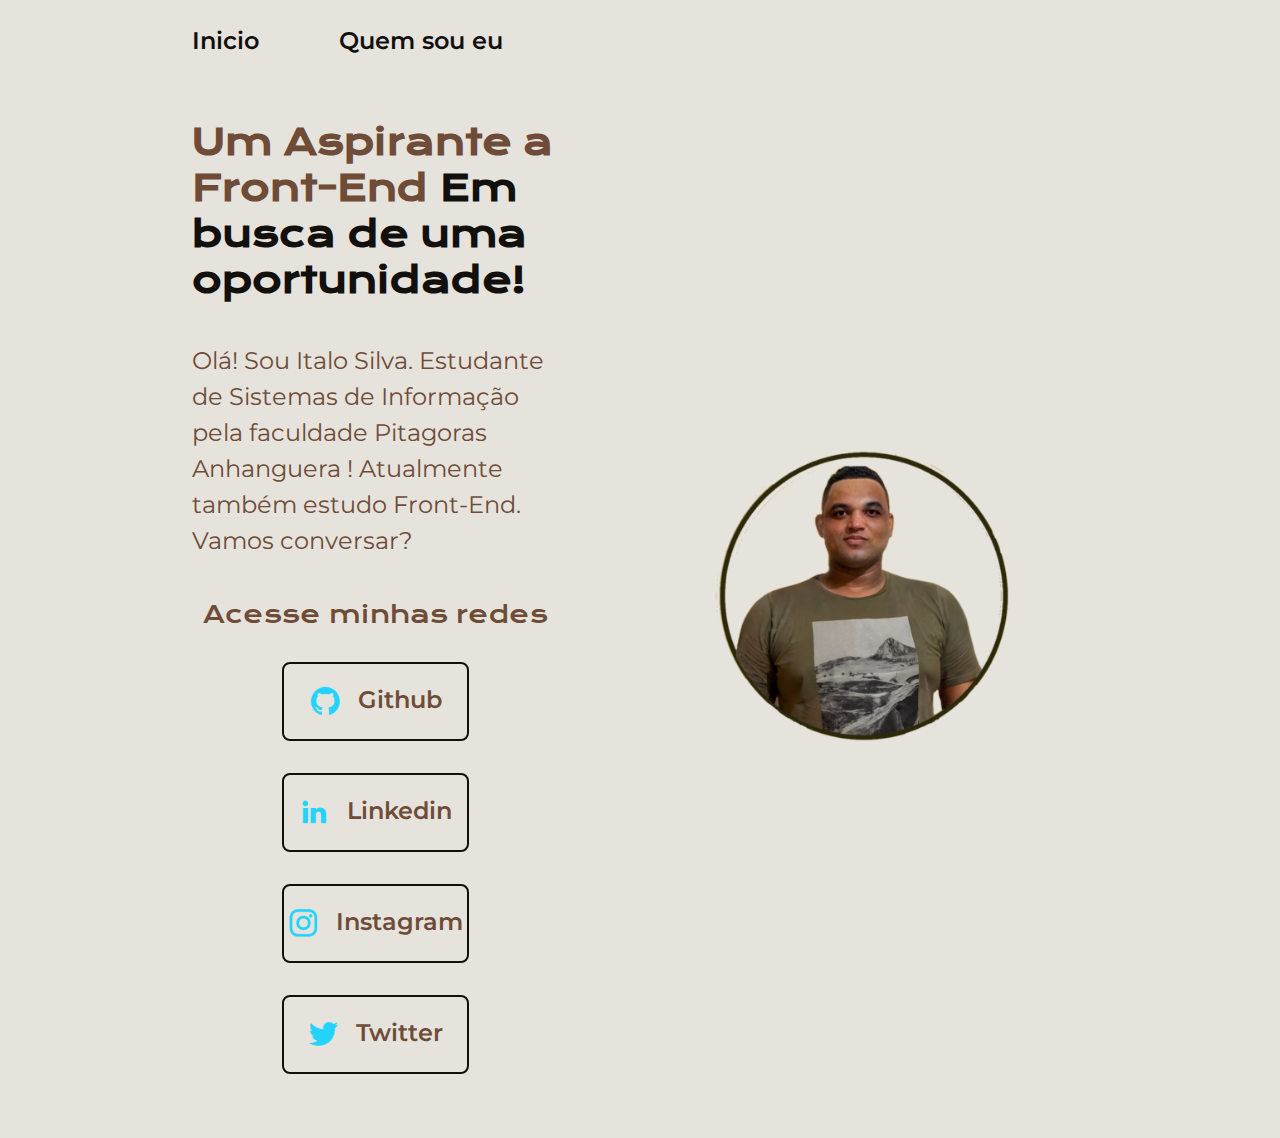
<file: index.html>
<!DOCTYPE html>
<html lang="pt-br">

<head>
    <meta charset="UTF-8">
    <meta http-equiv="X-UA-Compatible" content="IE=edge">
    <meta name="viewport" content="width=device-width, initial-scale=1.0">
    <title>Italo Silva dev</title>
    <link rel="stylesheet" href="./Estilo/style.css">
</head>

<body>
    <header class="cabecalho">
        <nav class="cabecalho__menu">
            <a class="cabecalho__menu__link" href="index.html">Inicio</a>
            <a class="cabecalho__menu__link" href="about.html">Quem sou eu</a>
        </nav>
    </header>
    <main class="apresentacao">
        <section class="apresentacao__conteudo">
            <h1 class="apresentacao__conteudo__titulo">Um Aspirante a Front-End <strong 
            class="titulo-destaque">Em busca de uma oportunidade!
            </strong></h1>
            <p class="apresentacao__conteudo__texto">Olá! Sou Italo Silva. Estudante de Sistemas de Informação pela 
                faculdade Pitagoras Anhanguera ! Atualmente também estudo Front-End. Vamos
            conversar?</p>
            <div class="apresentacao__links">
                <h2 class="apresentacao__links__subtitulo">Acesse minhas redes</h2>
                <a class="apresentacao__links__navegacao" href="https://github.com/italohs">
                    <img src="./Imagens/github.png">
                    Github
                </a>
                <a class="apresentacao__links__navegacao" href="https://linkedin.com/in/italohs">
                    <img src="./Imagens/linkedin.png">
                    Linkedin
                </a>
                <a class="apresentacao__links__navegacao" href="https://instagram.com/_itsilva">
                    <img src="./Imagens/instagram.png">
                    Instagram
                </a>
                <a class="apresentacao__links__navegacao" href="https://x.com/_itsilva">
                    <img src="./Imagens/twitter.png">
                    Twitter
                </a>
                
            </div>
        </section>
        <img class="apresentacao__imagem" src="./Imagens/usO .png" alt="Foto de Italo Silva">
    </main>
    
</body>

</html>
</file>
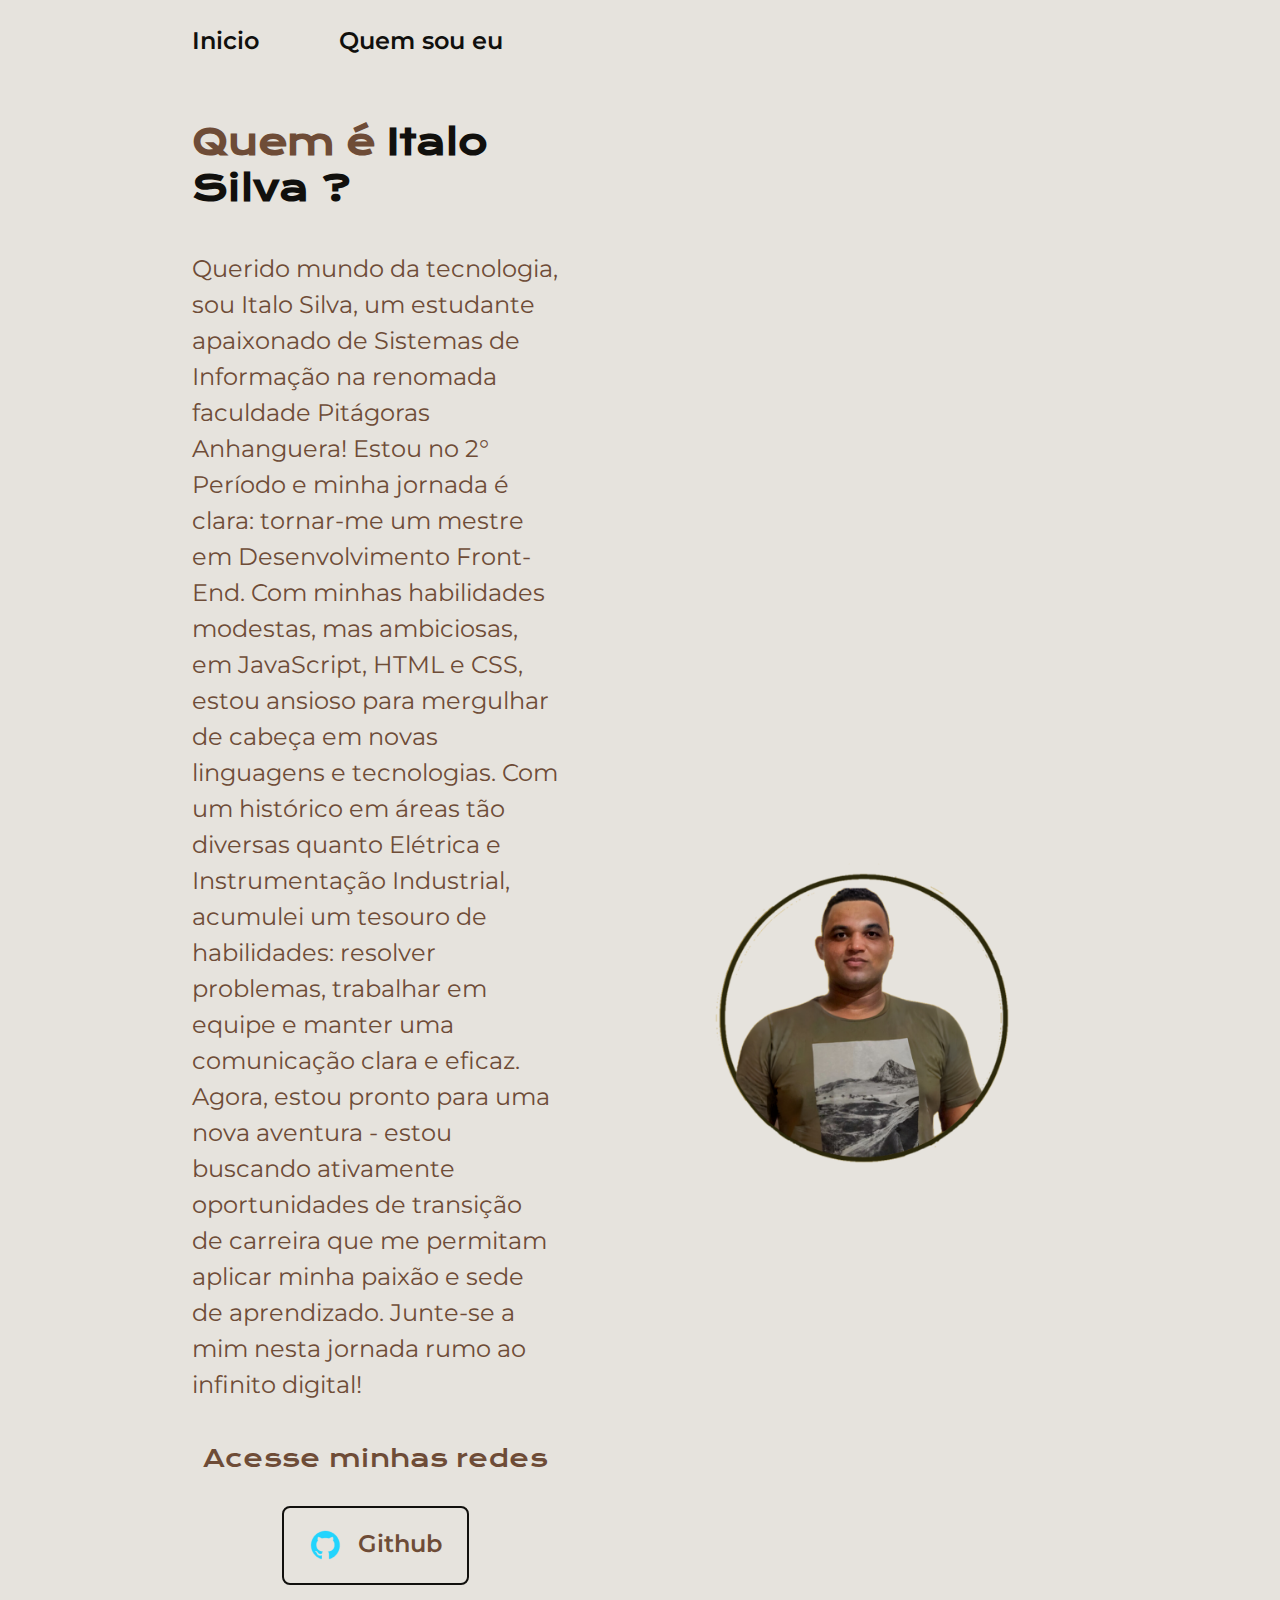
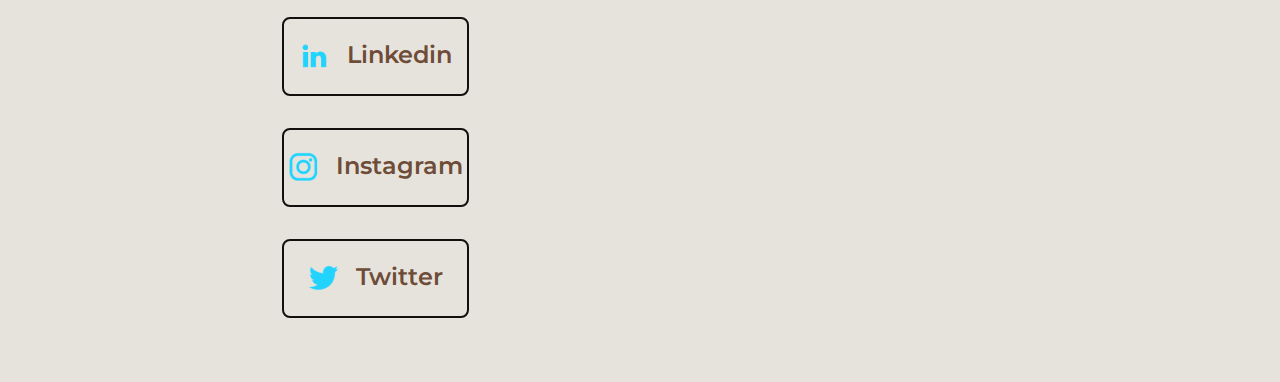
<file: about.html>
<!DOCTYPE html>
<html lang="pt-br">

<head>
    <meta charset="UTF-8">
    <meta http-equiv="X-UA-Compatible" content="IE=edge">
    <meta name="viewport" content="width=device-width, initial-scale=1.0">
    <title>Italo Silva dev</title>
    <link rel="stylesheet" href="./Estilo/style.css">
</head>

<body>
    <header class="cabecalho">
        <nav class="cabecalho__menu">
            <a class="cabecalho__menu__link" href="index.html">Inicio</a>
            <a class="cabecalho__menu__link" href="about.html">Quem sou eu</a>
        </nav>
    </header>
    <main class="apresentacao">
        <section class="apresentacao__conteudo">
            <h1 class="apresentacao__conteudo__titulo">Quem é<strong 
            class="titulo-destaque"> Italo Silva ? 
            </strong></h1>
            <p class="apresentacao__conteudo__texto"> Querido mundo da tecnologia, sou Italo Silva, 
                um estudante apaixonado de Sistemas de Informação na renomada faculdade Pitágoras Anhanguera! 
             Estou no 2° Período e minha jornada é clara: tornar-me um mestre em Desenvolvimento Front-End. 
             Com minhas habilidades modestas, mas ambiciosas, em JavaScript, HTML e CSS, estou ansioso para mergulhar de 
             cabeça em novas linguagens e tecnologias. 
                 Com um histórico em áreas tão diversas quanto Elétrica e Instrumentação Industrial, 
                acumulei um tesouro de habilidades: resolver problemas, trabalhar em equipe e manter 
                uma comunicação clara e eficaz.  Agora, estou pronto para uma nova aventura - estou buscando 
                ativamente oportunidades de transição de carreira que me permitam aplicar minha paixão e sede 
                de aprendizado. Junte-se a mim nesta jornada rumo ao infinito digital! </p>
            <div class="apresentacao__links">
                <h2 class="apresentacao__links__subtitulo">Acesse minhas redes</h2>
                <a class="apresentacao__links__navegacao" href="https://github.com/italohs">
                    <img src="./Imagens/github.png">
                    Github
                </a>
                <a class="apresentacao__links__navegacao" href="https://linkedin.com/in/italohs">
                    <img src="./Imagens/linkedin.png">
                    Linkedin
                </a>
                <a class="apresentacao__links__navegacao" href="https://instagram.com/_itsilva">
                    <img src="./Imagens/instagram.png">
                    Instagram
                </a>
                <a class="apresentacao__links__navegacao" href="https://x.com/_itsilva">
                    <img src="./Imagens/twitter.png">
                    Twitter
                </a>
            </div>
        </section>
        <img class="apresentacao__imagem" src="./Imagens/usO .png" alt="Foto de Italo HS">
    </main>
   
</body>

</html>
</file>
<file: Estilo/style.css>
@import url('https://fonts.googleapis.com/css2?family=Krona+One&family=Montserrat:wght@400;600&display=swap');

:root {
    --cor-primaria: #e6e3dd;
    --cor-secundaria:#6e4c37 ;
    --cor-terciaria: #11100d;
    --cor-hover: #61503c;

    --fonte-primaria: 'Krona One', sans-serif;
    --fonte-secundaria: 'Montserrat', sans-serif;
}
*{
    margin: 0;
    padding: 0;
}

body{
    box-sizing: border-box;
    background-color: var(--cor-primaria);
    color: var(--cor-secundaria);
}
.cabecalho{
    padding: 2% 0% 0% 15%;
}
.cabecalho__menu{
    display: flex;
    gap: 80px;
}
.cabecalho__menu__link{
    font-family: var(--fonte-secundaria);
    font-size: 1.5rem;
    font-weight: 600;
    color: var(--cor-terciaria);
    text-decoration: none;
}
.apresentacao{
    padding: 5% 15%;
    display: flex;
    align-items: center;
    justify-content: space-between;
    gap: 82px;
}
.apresentacao__conteudo{
    width: 50%;
    display: flex;
    flex-direction: column;
    gap: 40px;
}

.apresentacao__conteudo__titulo{
    font-size: 2.25rem;
    font-family: var(--fonte-primaria);
}
.titulo-destaque{
    color: var(--cor-terciaria);
}
.apresentacao__conteudo__texto{
    font-size: 1.5rem;
    font-family: var(--fonte-secundaria);
    line-height: 1.5;
}

.apresentacao__links{
    display: flex;
    flex-direction: column;
    justify-content: space-between;
    align-items: center;
    gap: 32px;
}
.apresentacao__links__subtitulo{
    font-family: var(--fonte-primaria);
    font-weight: 400;
    font-size: 1.5rem;
}
.apresentacao__links__navegacao{
    display: flex;
    justify-content: center;
    gap: 16px;
    border: 2px solid var(--cor-terciaria);
    width: 50%;
    text-align: center;
    border-radius: 8px;
    font-size: 1.5rem;
    font-weight: 600;
    padding: 21.5px 0;
    text-decoration: none;
    color: var(--cor-secundaria);
    font-family: var(--fonte-secundaria);
}
.apresentacao__links__link:hover{
    background-color: var(--cor-hover);
}
.apresentacao__imagem{
    width: 50%;
}
.rodape{
    color: var(--cor-primaria);
    background-color: var(--cor-terciaria);
    padding: 24px;
    text-align: center;
    font-family: var(--fonte-secundaria);
    font-size: 1.5rem;
    font-weight: 400;
}

@media (max-width: 1200px){
    .cabecalho{
        padding: 6%;
    }
    
    .cabecalho__menu{
        justify-content: center;
    }

    .apresentacao{
        flex-direction: column-reverse;
        padding: 5%;
    }
    .apresentacao__conteudo{
        width: auto;
    }
}
</file>
